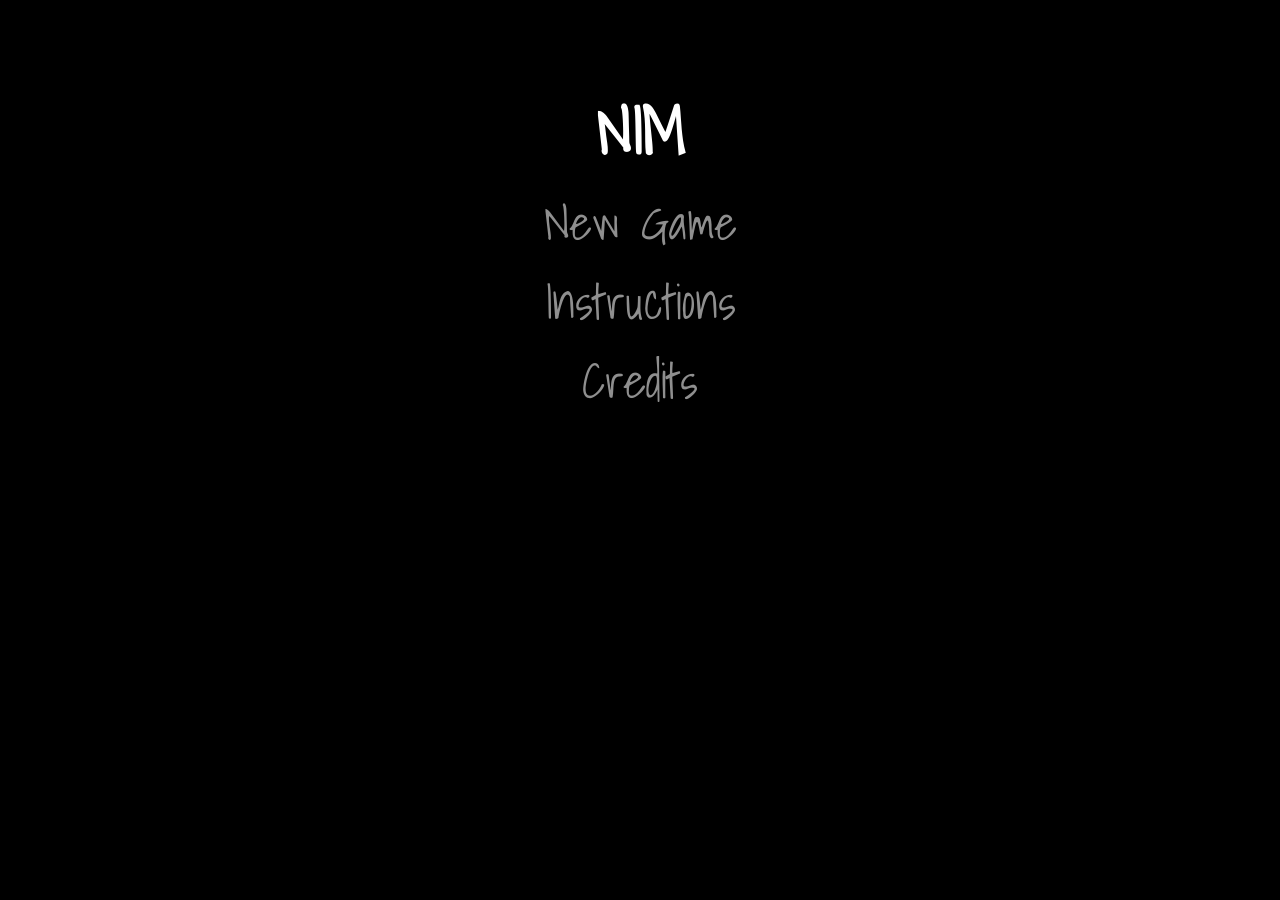
<file: index.html>
<!DOCTYPE html>
<html>
  <head>
    <link type="text/css" rel="stylesheet" href="style.css" />
    <meta charset="UTF-8" />
    <meta name="viewport" content="width=device-width, initial-scale=1.0" />
    <title></title>
  </head>

  <body>
    <div class="title">
      <!-- NIM -->
      <!-- <div><img src="ball.jpg" /></div> -->
    </div>
    <div class="menu-wrapper">
      <!-- <a href="../index.html" class="test-link">LINK!!</a> -->
      <div class="titleNew">NIM</div>
      <!-- <a href="../index.html" class="one-player"
        >1 Player
        
      </a> -->
      <button class="link" id="New-Game" onclick="newGame(event)">
        New Game
      </button>
      <!-- <a class="two-player">2 Player</a> -->
      <button class="link" id="Instructions" onclick="newGame(event)">
        Instructions
      </button>
      <button class="link" id="Credits" onclick="newGame(event)">
        Credits
      </button>
    </div>
  </body>
  <script src="index.js"></script>
</html>
</file>
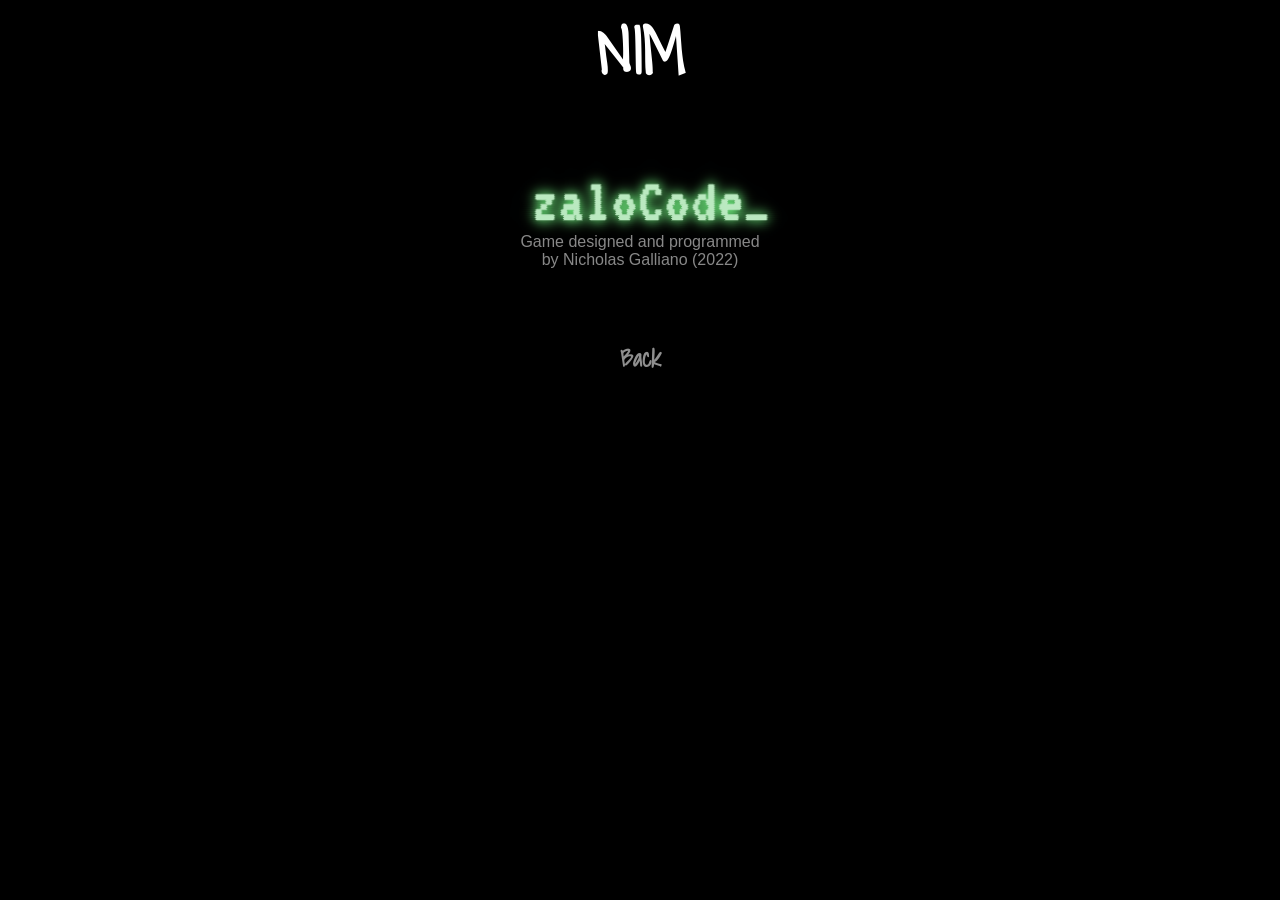
<file: credits.html>
<!DOCTYPE html>
<html>
  <head>
    <link type="text/css" rel="stylesheet" href="style.css" />
    <meta charset="UTF-8" />
    <meta name="viewport" content="width=device-width, initial-scale=1.0" />
    <title></title>
  </head>

  <body>
    <div class="content">
      <!-- <div class="parent">
      <img class="responsive center" src="http://placekitten.com/800/600" />
    </div> -->

      <div class="titleNew centre">NIM</div>
      <div class="logoDiv">
        <img src="logos/zaloCode_blur_distort4_alpha.png" class="logo" />
      </div>
      <div class="credits">
        Game designed and programmed<br />
        by Nicholas Galliano (2022)
      </div>

      <!-- <a href="index.html" class="back-to-main centre" onclick="back()">Back</a> -->
      <div class="back-to-main centre link" onclick="back()">Back</div>
      <!-- <div class="back-to-main centre">Back</div> -->
    </div>
  </body>
  <script src="instructions.js"></script>
</html>
</file>
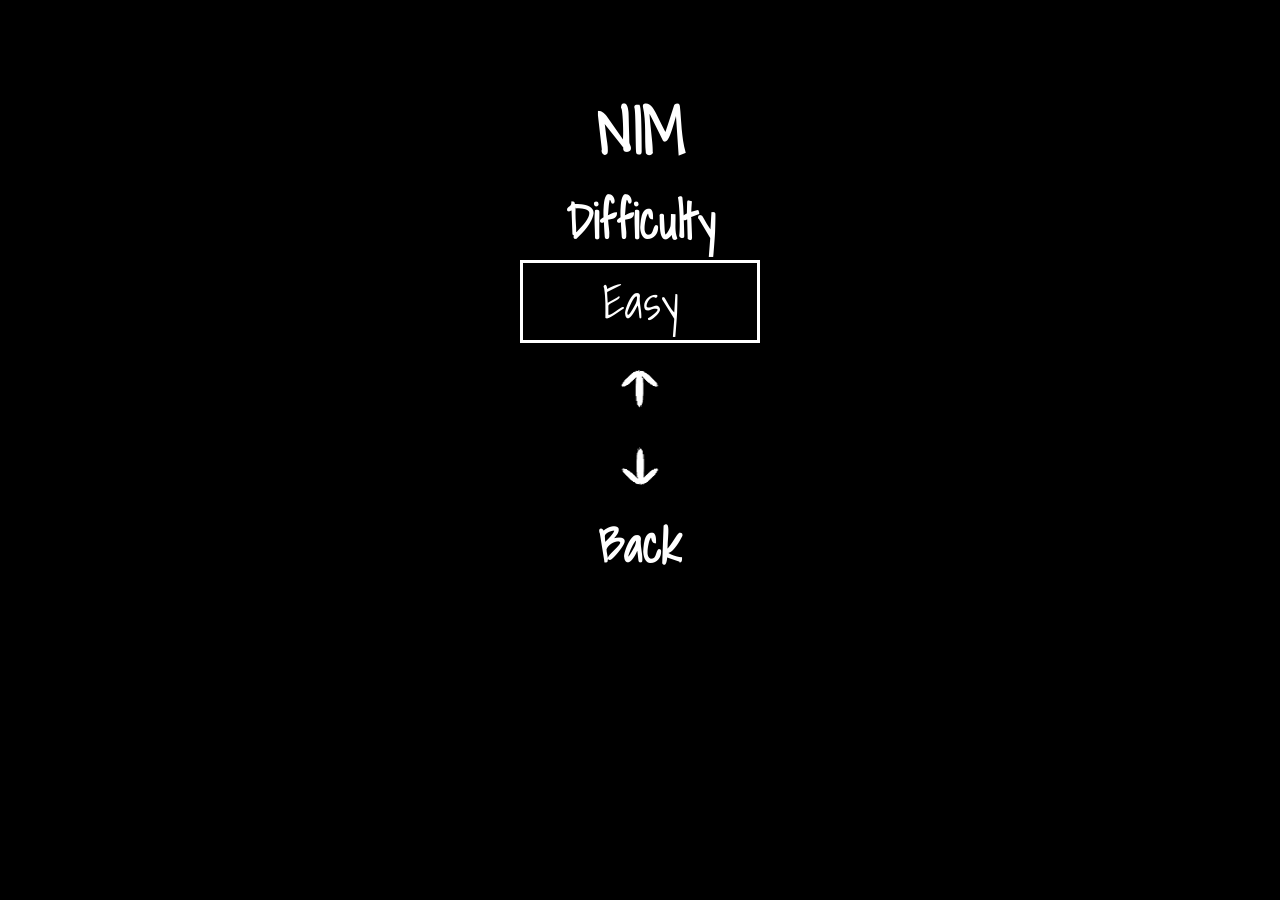
<file: difficulty.html>
<!DOCTYPE html>
<html>
  <head>
    <link type="text/css" rel="stylesheet" href="style.css" />
    <meta charset="UTF-8" />
    <meta name="viewport" content="width=device-width, initial-scale=1.0" />
    <title></title>
  </head>

  <body>
    <div class="title">
      <!-- NIM -->
      <!-- <div><img src="ball.jpg" /></div> -->
    </div>
    <div class="menu-wrapper">
      <!-- <a href="../index.html" class="test-link">LINK!!</a> -->
      <div class="titleNew">NIM</div>
      <!-- <a href="../index.html" class="one-player"
        >1 Player
        
      </a> -->

      <!-- <a class="two-player">2 Player</a> -->

      <div class="difficulty-wrapper">
        <div class="label">Difficulty</div>
        <div class="input">Easy</div>
        <div>
          <img class="arrow up" src="upArrow.png" width="40px" height="40px" />
        </div>
        <div>
          <img
            class="arrow down"
            src="downArrow.png"
            width="40px"
            height="40px"
          />
        </div>
      </div>
      <a href="index.html" class="back-to-main">Back</a>
    </div>
  </body>
  <script src="difficulty1.js"></script>
</html>
</file>
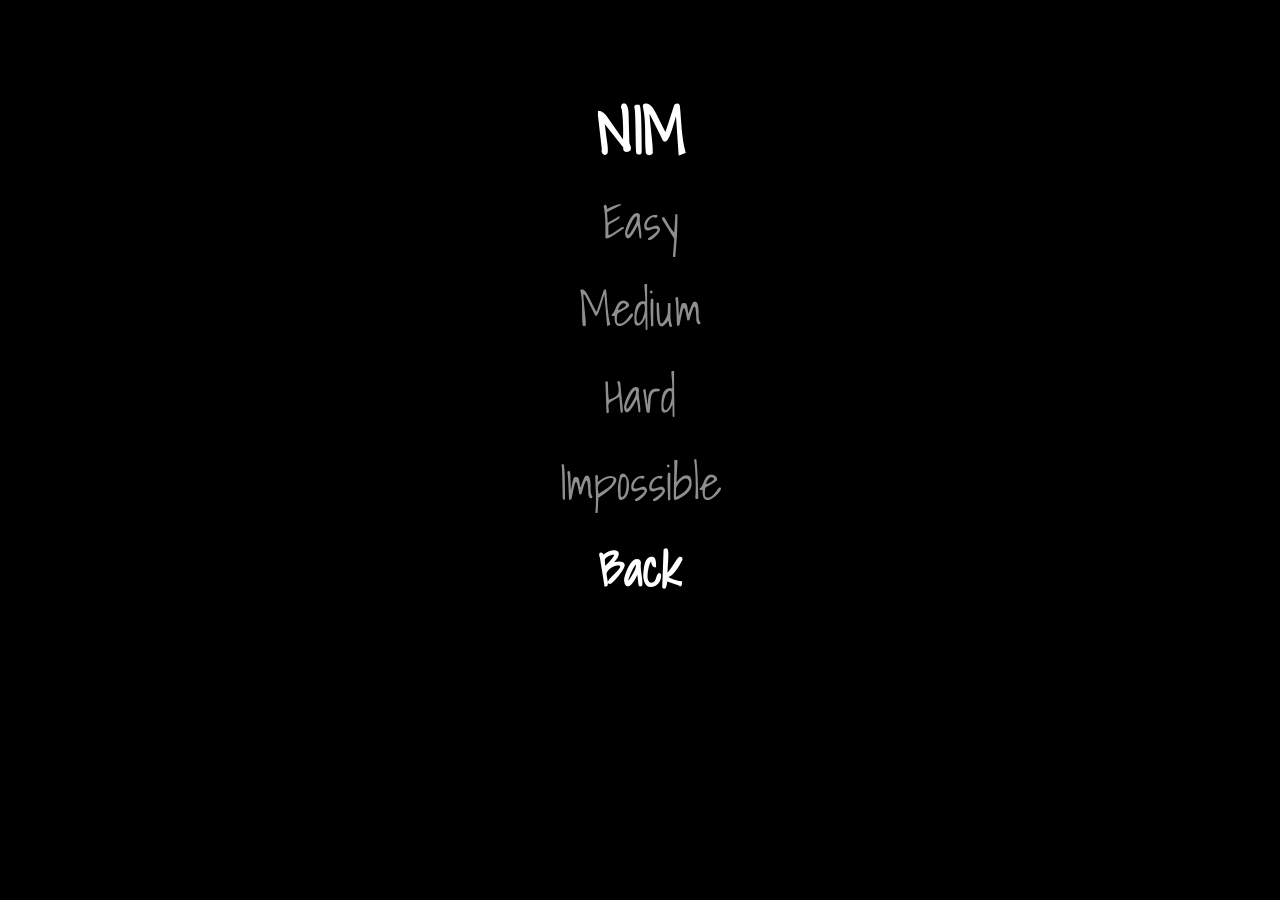
<file: difficulty1.html>
<!DOCTYPE html>
<html>
  <head>
    <link type="text/css" rel="stylesheet" href="style.css" />
    <meta charset="UTF-8" />
    <meta name="viewport" content="width=device-width, initial-scale=1.0" />
    <title></title>
  </head>

  <body>
    <div class="title">
      <!-- NIM -->
      <!-- <div><img src="ball.jpg" /></div> -->
    </div>
    <div class="menu-wrapper">
      <!-- <a href="../index.html" class="test-link">LINK!!</a> -->
      <div class="titleNew">NIM</div>
      <!-- <a href="../index.html" class="one-player"
        >1 Player
        
      </a> -->

      <!-- <a class="two-player">2 Player</a> -->

      <div class="difficulty-wrapper">
        <!-- <div class="label">Difficulty</div> -->
        <div class="input easy link">Easy</div>
        <div class="input medium link">Medium</div>
        <div class="input hard link">Hard</div>
        <div class="input impossible link">Impossible</div>
        <!-- <div>
          <img class="arrow up" src="upArrow.png" width="40px" height="40px" />
        </div>
        <div>
          <img
            class="arrow down"
            src="downArrow.png"
            width="40px"
            height="40px"
          />
        </div> -->
      </div>
      <a href="index.html" class="back-to-main link">Back</a>
    </div>
  </body>
  <script src="difficulty1.js"></script>
</html>
</file>
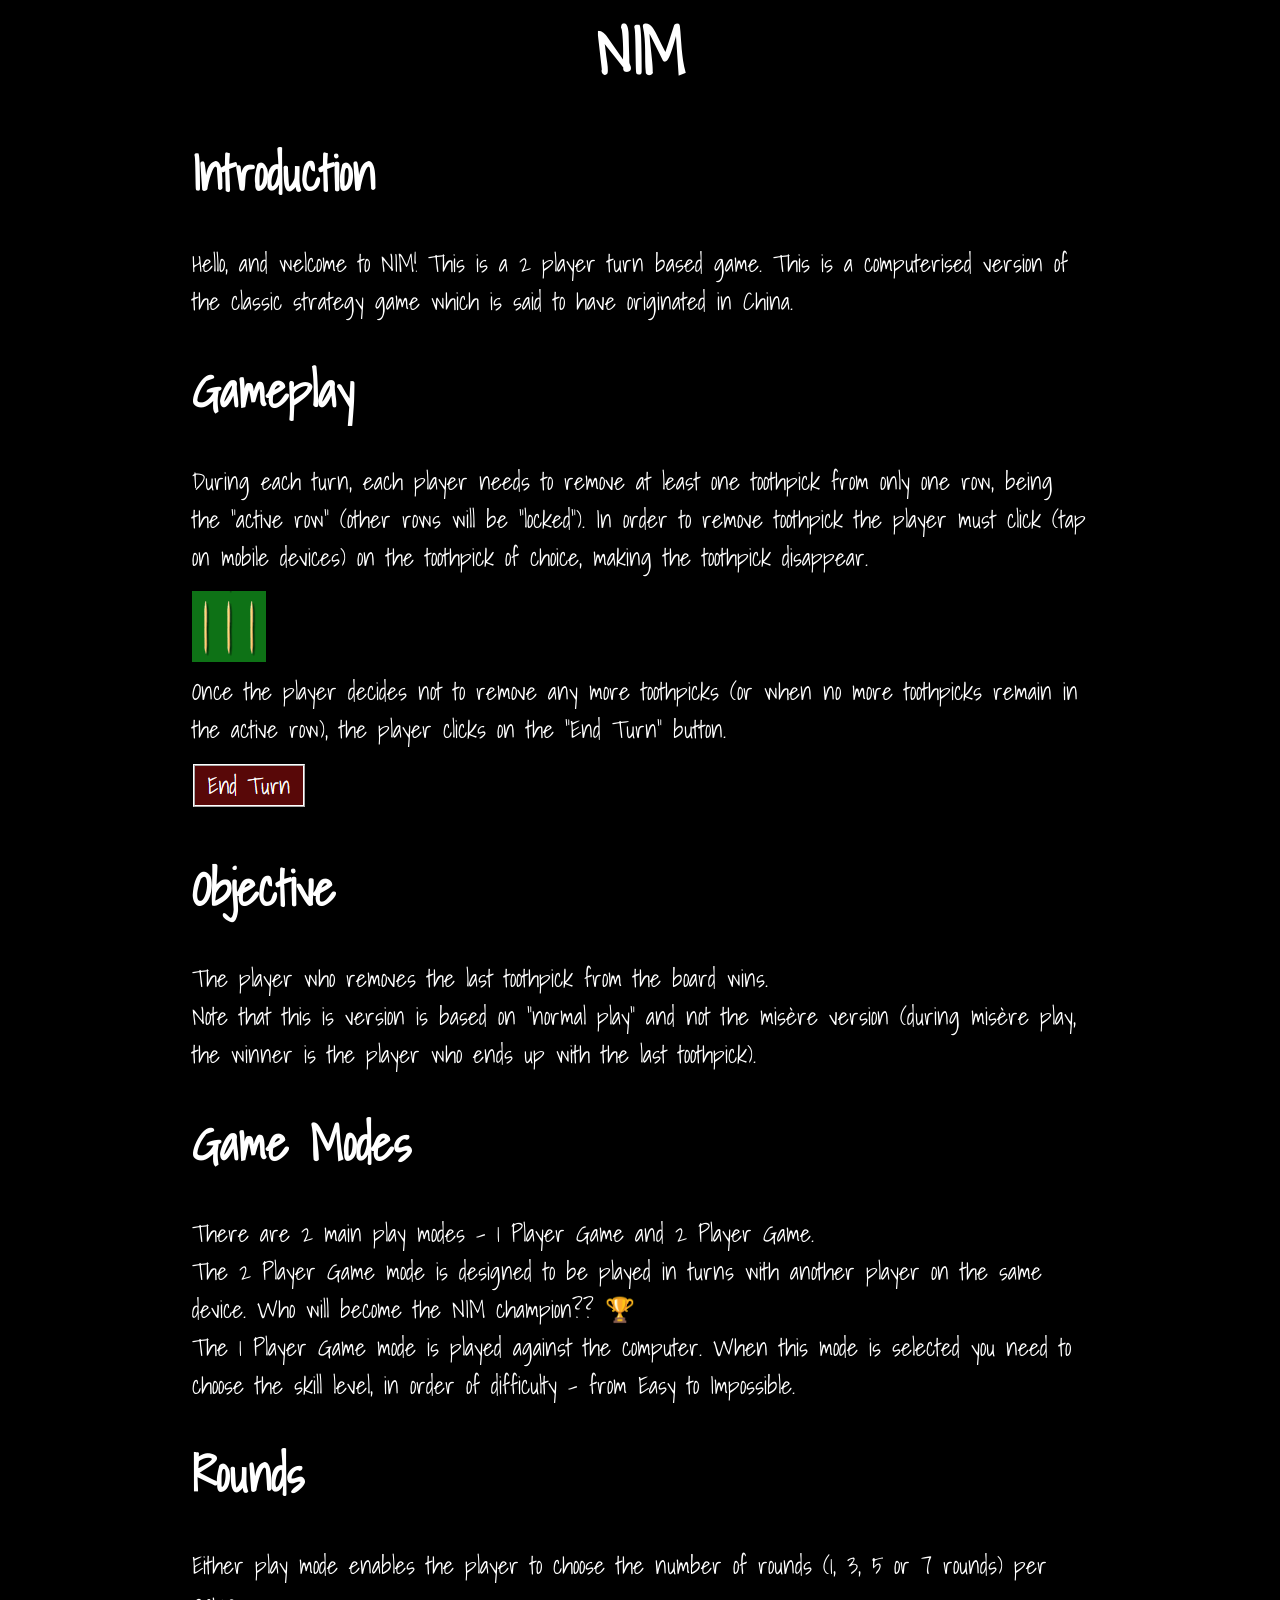
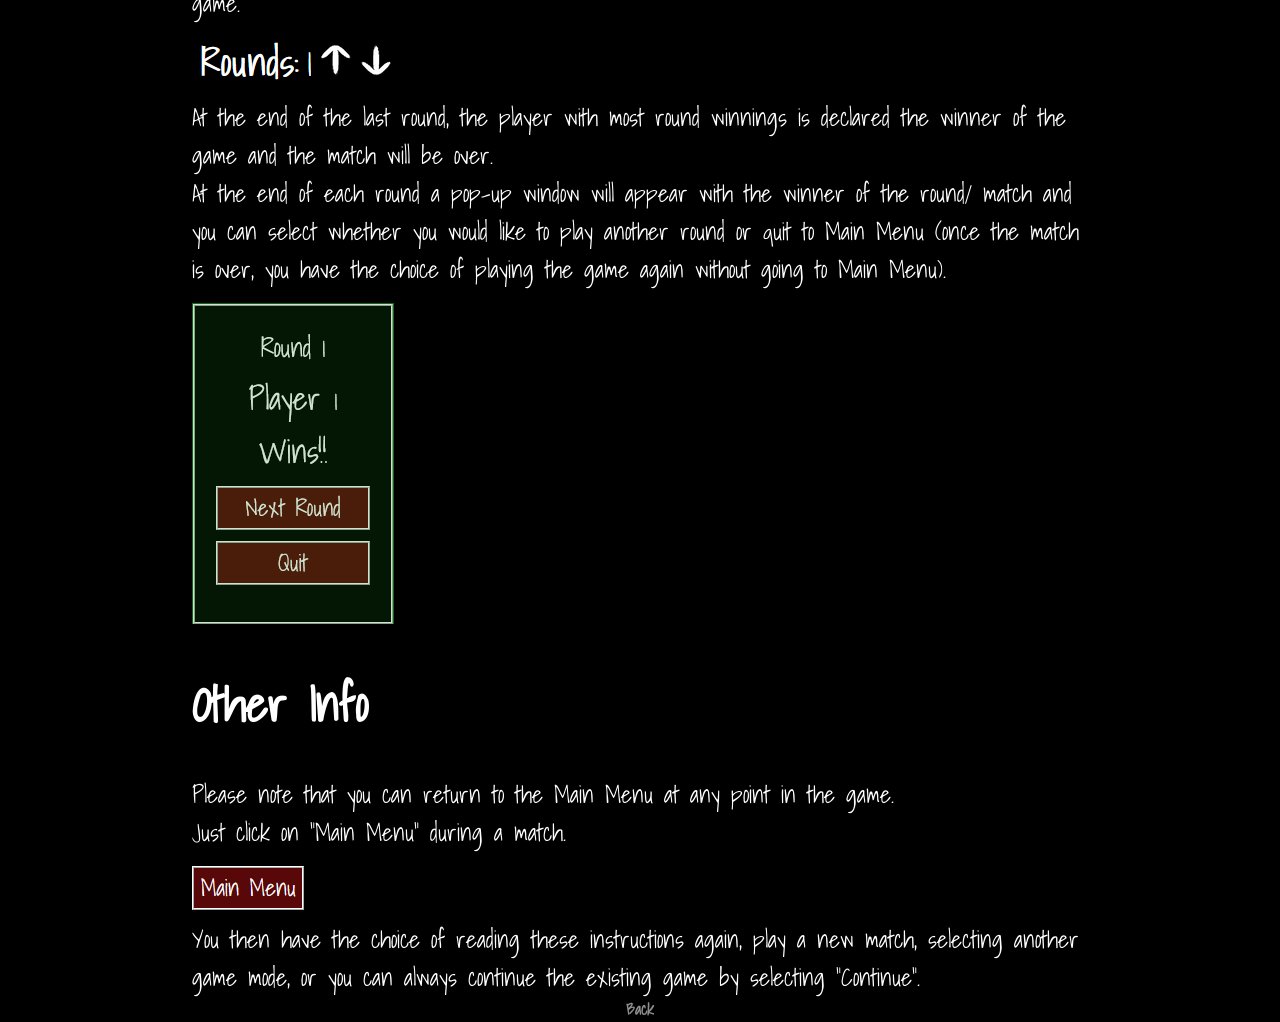
<file: instructions.html>
<!DOCTYPE html>
<html>
  <head>
    <link type="text/css" rel="stylesheet" href="style.css" />
    <meta charset="UTF-8" />
    <meta name="viewport" content="width=device-width, initial-scale=1.0" />
    <title></title>
  </head>

  <body>
    <div class="titleNew centre">NIM</div>
    <div class="content">
      <h1>Introduction</h1>
      Hello, and welcome to NIM! This is a 2 player turn based game. This is a
      computerised version of the classic strategy game which is said to have
      originated in China.
      <br />
      <h1>Gameplay</h1>
      During each turn, each player needs to remove at least one toothpick from
      only one row, being the "active row" (other rows will be "locked"). In
      order to remove toothpick the player must click (tap on mobile devices) on
      the toothpick of choice, making the toothpick disappear.
      <br />
      <img class="pic" src="imgs/toothpicks.png" />
      <br />
      Once the player decides not to remove any more toothpicks (or when no more
      toothpicks remain in the active row), the player clicks on the "End Turn"
      button.
      <br />
      <img class="pic" src="imgs/endTurn.png" />
      <br />
      <h1>Objective</h1>
      The player who removes the last toothpick from the board wins.
      <br />Note that this is version is based on "normal play" and not the
      misère version (during misère play, the winner is the player who ends up
      with the last toothpick).
      <br />
      <h1>Game Modes</h1>
      There are 2 main play modes - 1 Player Game and 2 Player Game.
      <br />
      The 2 Player Game mode is designed to be played in turns with another
      player on the same device. Who will become the NIM champion?? 🏆
      <br />
      The 1 Player Game mode is played against the computer. When this mode is
      selected you need to choose the skill level, in order of difficulty - from
      Easy to Impossible.
      <br />
      <h1>Rounds</h1>
      Either play mode enables the player to choose the number of rounds (1, 3,
      5 or 7 rounds) per game.
      <br />
      <img class="pic" src="imgs/rounds.png" />
      <br />
      At the end of the last round, the player with most round winnings is
      declared the winner of the game and the match will be over.
      <br />
      At the end of each round a pop-up window will appear with the winner of
      the round/ match and you can select whether you would like to play another
      round or quit to Main Menu (once the match is over, you have the choice of
      playing the game again without going to Main Menu).
      <br />
      <img class="pic" src="imgs/popupRound.png" />
      <br />
      <h1>Other Info</h1>
      Please note that you can return to the Main Menu at any point in the game.
      <br />

      Just click on "Main Menu" during a match.
      <br />
      <img class="pic" src="imgs/mainMenu.png" />
      <br />
      You then have the choice of reading these instructions again, play a new
      match, selecting another game mode, or you can always continue the
      existing game by selecting "Continue".
    </div>

    <!-- <a href="index.html" class="back-to-main centre" onclick="back()">Back</a> -->
    <div class="back-to-main centre link" onclick="back()">Back</div>
    <!-- <div class="back-to-main centre">Back</div> -->
  </body>
  <script src="instructions.js"></script>
</html>
</file>
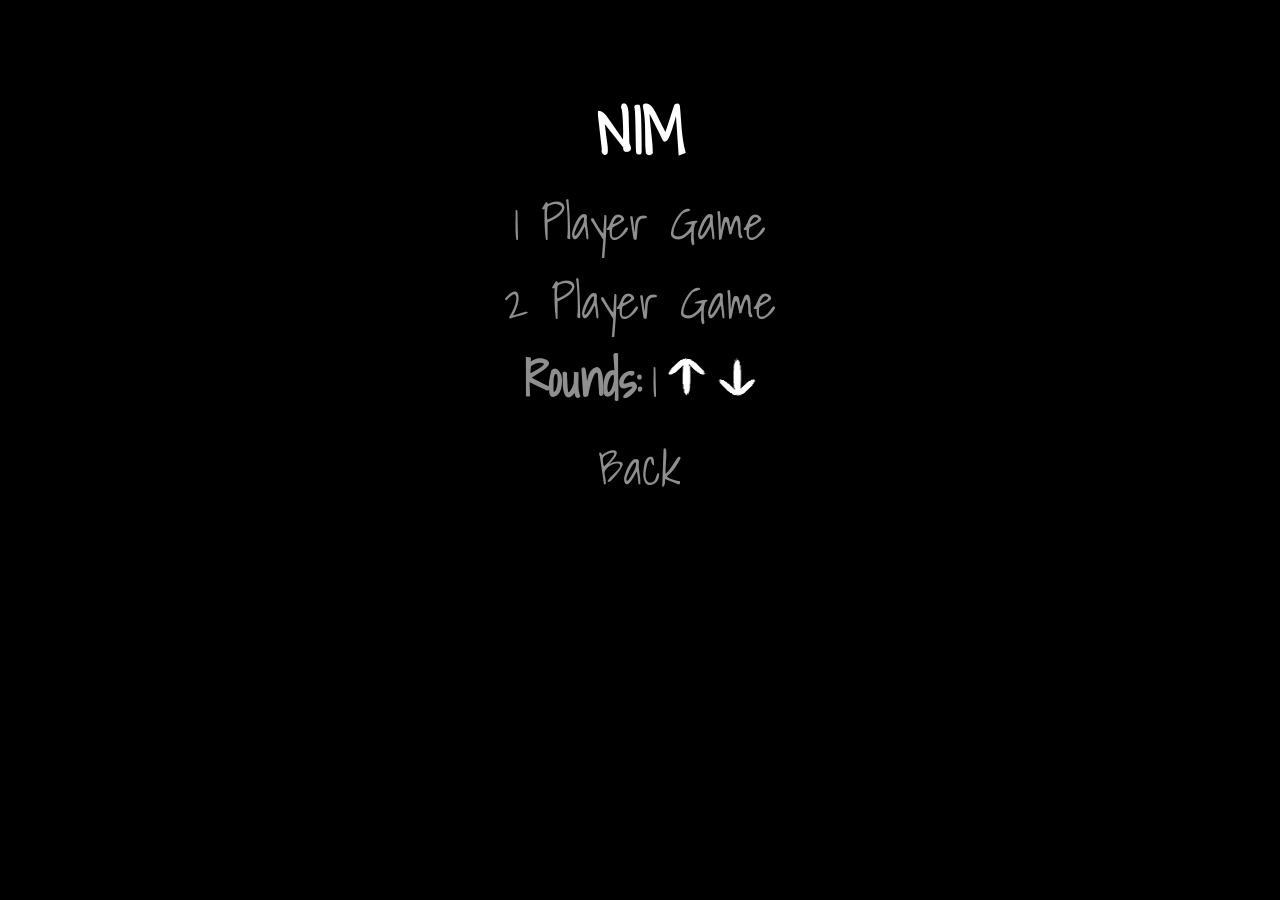
<file: newGame.html>
<!DOCTYPE html>
<html>
  <head>
    <link type="text/css" rel="stylesheet" href="style.css" />
    <meta charset="UTF-8" />
    <meta name="viewport" content="width=device-width, initial-scale=1.0" />
    <title></title>
  </head>

  <body>
    <div class="title">
      <!-- NIM -->
      <!-- <div><img src="ball.jpg" /></div> -->
    </div>
    <div class="menu-wrapper">
      <!-- <a href="../index.html" class="test-link">LINK!!</a> -->
      <div class="titleNew">NIM</div>
      <!-- <a href="../index.html" class="one-player"
        >1 Player
        
      </a> -->
      <button
        class="link"
        id="1-Player"
        href="difficulty1.html"
        onclick="newGame(event)"
      >
        1 Player Game
      </button>
      <!-- <a class="two-player">2 Player</a> -->
      <button
        class="link"
        id="2-Player"
        href="game/game.html"
        onclick="newGame(event)"
      >
        2 Player Game
      </button>

      <div class="rounds-wrapper">
        <div class="label">Rounds:</div>
        <div class="round-no">1</div>
        <div>
          <img
            class="arrow up link"
            src="upArrow.png"
            width="40px"
            height="40px"
          />
        </div>
        <div>
          <img
            class="arrow down link"
            src="downArrow.png"
            width="40px"
            height="40px"
          />
        </div>
      </div>
      <button id="back-to-main" class="link">Back</button>
    </div>
  </body>
  <script src="newGame.js"></script>
</html>
</file>
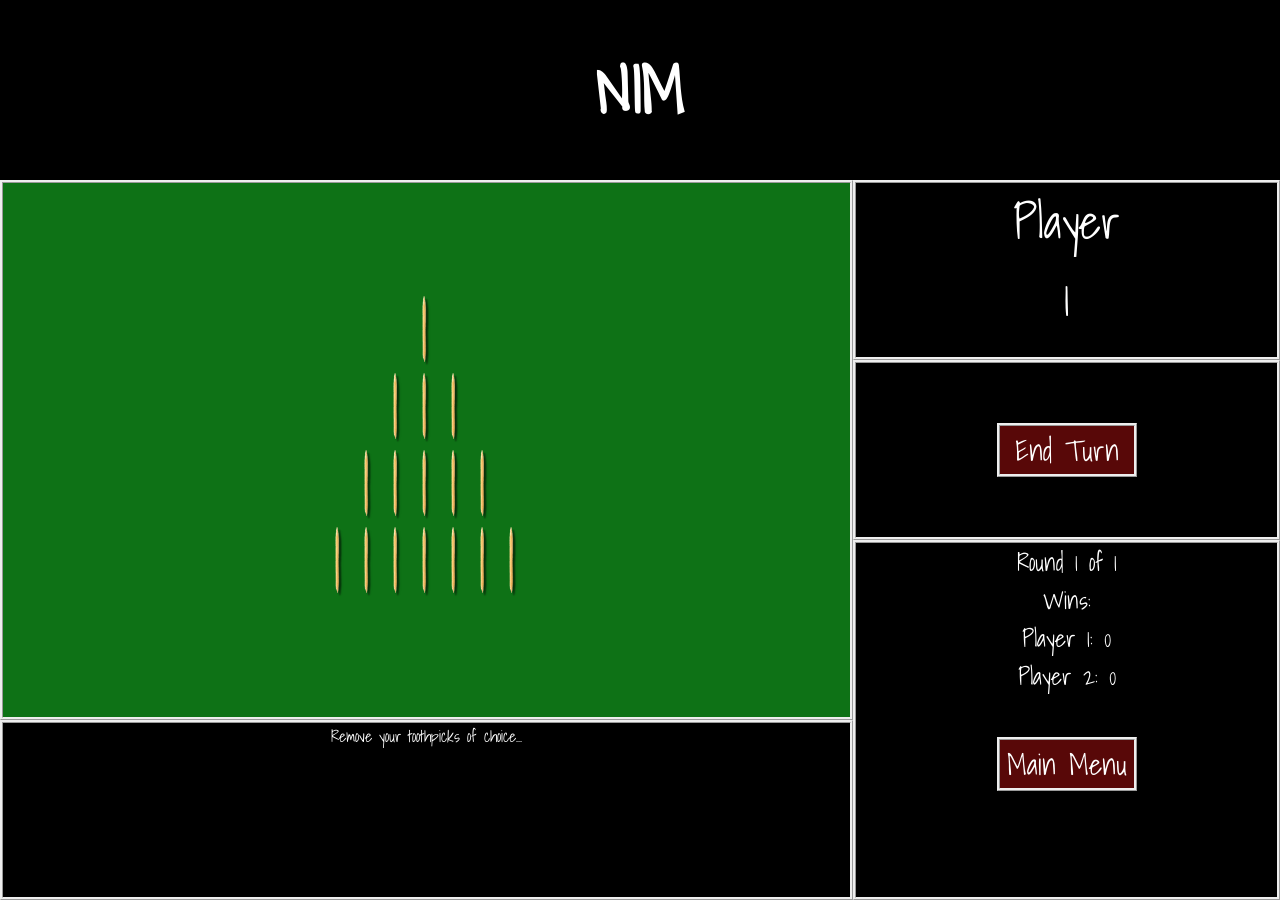
<file: game/game.html>
<!DOCTYPE html>
<html>
  <head>
    <link type="text/css" rel="stylesheet" href="style.css" />
    <meta charset="UTF-8" />
    <meta name="viewport" content="width=device-width, initial-scale=1.0" />
    <title></title>
  </head>

  <body class="true">
    <div class="condition"></div>
    <!-- <div id="inlineSet"></div> -->
    <!-- <div class="title">NIM</div> -->

    <div class="main-container" id="blur">
      <!-- <div id="nimSet">blah</div> -->
      <div class="title">
        NIM
        <!-- <div><img src="ball.jpg" /></div> -->
      </div>
      <div id="nimSet">
        <div id="innerWrapper"></div>
        <div id="test-div"></div>
        <!-- <div class="innerWrapper">
          <img
            id="testImage"
            src="/images/Toothpick_cropped_shaved_shadow.png"
            class="match"
          />
        </div> -->
      </div>

      <div class="status"></div>
      <!-- <div class="player player-0 player--active">Player 1-3</div> -->
      <div class="player-wrapper">
        <div class="player">Player</div>
        <div class="player" id="player-no">1</div>
      </div>

      <!-- <div class="active-plyer" id="active-plyer-no">rgrg</div> -->
      <div class="end-turn-wrapper">
        <button
          class="end-turn buttons match-buttons"
          onclick="chgPlyer(genStats)"
        >
          End Turn
        </button>
        
      </div>
      
      <!-- <div class="player player-1">Player 2-5</div> -->
      <div class="game-stats">
        <!-- <div>Stats</div><br> -->
        <div class="round-no">Round 1 of 1</div>
        <div>Wins:</div>
        <div class="player-score-wrapper">
          <span class="player0-wins-label">Player 1: </span>
          <span class="player0-wins"></span>
        </div>
        <div class="player-score-wrapper">
          <span class="player1-wins-label">Player 2: </span>
          <span class="player1-wins"></span>
        </div>

        <br />
        <button class="Main-Menu buttons match-buttons" onclick="mainMenu()">
          Main Menu
        </button>
      </div>
    </div>

    <div class="winner-popup">
      <span class="winner popup-title"></span>
      <span class="winner round-num"></span>
      <div>
        <span class="winner winner-player">Player</span>
        <span class="winner winner-player-no"></span>
      </div>

      <div class="winner you-won">Wins!!</div>
      <div class="winner buttons-wrapper">
        <!-- <div> -->
        <button
          class="winner popup-buttons button1 buttons"
          onclick="winnerMenu(event)"
        ></button>
        <!-- <button
          class="winner popup-buttons button2"
          onclick="location.href='../index.html';"
        > -->
        <button
          class="winner popup-buttons button2 buttons"
          onclick="location.href='../index.html';"
        >
          Quit
        </button>
        <!-- </div> -->
      </div>
    </div>

    <!-- <p id="test_p"></p>
    <p id="afterClick"></p>
    <div id="button" onClick="remove()">Click Me!</div>

    <div id="testArea1">
      <div id="aCookie">CookieA</div>
      <div id="bCookie">CookieB</div>
      <div id="cCookie">CookieC</div>
    </div>
    <div id="testArea2">
      <img id="match" src="match.png" />
      <div id="1Cookie">Cookie1</div>
      <div id="2Cookie">Cookie2</div>
      <div id="3Cookie">Cookie3</div>
    </div> -->
  </body>
  <script src="touchDeviceDetect.js"></script>
</html>
</file>
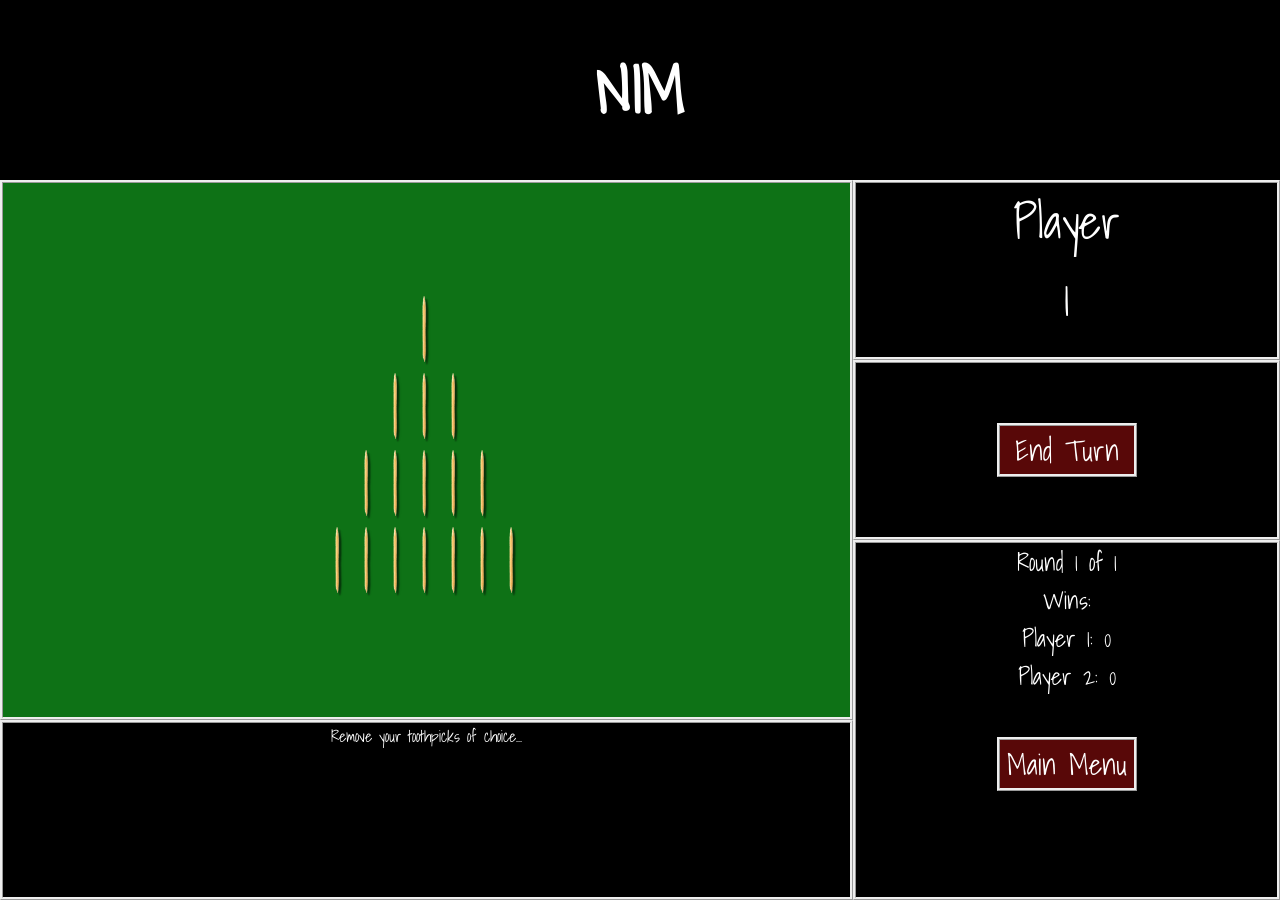
<file: game/onePlayer.html>
<!DOCTYPE html>
<html>
  <head>
    <link type="text/css" rel="stylesheet" href="style.css" />
    <meta charset="UTF-8" />
    <meta name="viewport" content="width=device-width, initial-scale=1.0" />
    <title></title>
  </head>

  <body>
    <!-- <div id="inlineSet"></div> -->
    <!-- <div class="title">NIM</div> -->

    <div class="main-container" id="blur">
      <!-- <div id="nimSet">blah</div> -->
      <div class="title">
        NIM
        <!-- <div><img src="ball.jpg" /></div> -->
      </div>
      <div id="nimSet">
        <div id="innerWrapper"></div>
        <div id="test-div"></div>
        <!-- <div class="innerWrapper">
          <img
            id="testImage"
            src="/images/Toothpick_cropped_shaved_shadow.png"
            class="match"
          />
        </div> -->
      </div>

      <div class="status"></div>
      <!-- <div class="player player-0 player--active">Player 1-3</div> -->
      <div class="player-wrapper">
        <div class="player">Player</div>
        <div class="player" id="player-no">1</div>
      </div>

      <!-- <div class="active-plyer" id="active-plyer-no">rgrg</div> -->
      <div class="end-turn-wrapper">
        <button
          class="end-turn buttons match-buttons"
          onclick="chgPlyer(genStats)"
        >
          End Turn
        </button>
      </div>
      <!-- <div class="player player-1">Player 2-5</div> -->
      <div class="game-stats">
        <!-- <div>Stats</div><br> -->
        <div class="round-no">Round 1 of 1</div>
        <div>Wins:</div>
        <div class="player-score-wrapper">
          <span class="player0-wins-label">Player 1: </span>
          <span class="player0-wins"></span>
        </div>
        <div class="player-score-wrapper">
          <span class="player1-wins-label">Player 2: </span>
          <span class="player1-wins"></span>
        </div>

        <br />
        <button class="Main-Menu buttons match-buttons" onclick="mainMenu()">
          Main Menu
        </button>
      </div>
    </div>

    <div class="winner-popup">
      <span class="winner popup-title"></span>
      <span class="winner round-num"></span>
      <div>
        <span class="winner winner-player">Player</span>
        <span class="winner winner-player-no"></span>
      </div>

      <div class="winner you-won">You Won!!</div>
      <div class="winner buttons-wrapper">
        <!-- <div> -->
        <button
          class="winner popup-buttons button1 buttons"
          onclick="winnerMenu(event)"
        ></button>
        <!-- <button
          class="winner popup-buttons button2"
          onclick="location.href='../index.html';"
        > -->
        <button
          class="winner popup-buttons button2 buttons"
          onclick="location.href='../index.html';"
        >
          Quit
        </button>
        <!-- </div> -->
      </div>
    </div>

    <!-- <p id="test_p"></p>
    <p id="afterClick"></p>
    <div id="button" onClick="remove()">Click Me!</div>

    <div id="testArea1">
      <div id="aCookie">CookieA</div>
      <div id="bCookie">CookieB</div>
      <div id="cCookie">CookieC</div>
    </div>
    <div id="testArea2">
      <img id="match" src="match.png" />
      <div id="1Cookie">Cookie1</div>
      <div id="2Cookie">Cookie2</div>
      <div id="3Cookie">Cookie3</div>
    </div> -->
  </body>
  <script src="onePlayerGameNoChangeplyr.js"></script>
</html>
</file>
<file: style.css>
@import url("https://fonts.googleapis.com/css2?family=Shadows+Into+Light&display=swap");

a:link,
a:visited {
  color: #ffffff;
}

html {
  box-sizing: border-box;
  margin: 0;
  padding: 0;
  -webkit-user-select: none;
  -ms-user-select: none;
  user-select: none;
}
*,
*:before,
*:after {
  box-sizing: inherit;
}
body {
  /* background: url(/images/apple_pie_tabletop_clean.png) no-repeat center center
    fixed; */
  /* filter: blur(10px); */
  /* -webkit-background-size: cover;
  -moz-background-size: cover;
  -o-background-size: cover; */
  font-family: "Shadows Into Light", cursive;
  color: white;
  background-color: black;

  margin: auto;
  /* text-align: center; */
}

.title {
  display: flex;
  align-items: center;
  justify-content: center;
  grid-area: title;
  background-color: black;
  height: 100%;
  width: 100%;
  font-size: 4rem;
  font-weight: 1000;
  /* border: solid white; */
  /* border-style: ridge; */
}

.menu-wrapper {
  margin: auto;
  display: flex;
  flex-direction: column;
  font-size: 3rem;
  width: max-content;
  justify-content: center;
  /* border: solid white; */
  align-items: center;
  /* align-items: center; */
  /* text-align: left; */
  padding-top: 80px;
}

/* .menu-wrapper > div {
  padding-bottom: 20px;
} */
/* .one-player {
  text-align: left;
} */

.titleNew {
  font-size: 4rem;
  font-weight: 1000;
}

/* .one-player {
  text-decoration: none;
} */

/* .test-link {
  text-decoration: none;
} */

a {
  text-decoration: none;
  /* user-select: none; */
}
/* 
.arrow {
  color: black;
  background-color: white;
}
 */
a:visited {
  color: inherit;
  padding-bottom: 20px;
}

a:active {
  background-color: black;
  text-decoration: none;
}

a:focus {
  outline: 0;
}

.rounds-wrapper {
  /* position: absolute;
  left: 550px;
  top: 330px; */

  display: flex;
  justify-content: space-between 10px;
  column-gap: 10px;
  color: rgb(143, 143, 143);
}

.difficulty-wrapper {
  /* position: absolute;
  left: 550px;
  top: 330px; */
  text-align: center;
  display: flex;
  /* justify-content: center; */
  flex-direction: column;
  /* justify-content: space-around 20px; */
  /* column-gap: 10px; */
}

.input {
  border: solid white 3px;
  width: 15rem;
  margin-bottom: 10px;
  cursor: pointer;
}
.label {
  font-weight: 700;
}

.logoDiv {
  /* position: relative; */
  background-color: rgb(66, 14, 117);
  /* width: 200px;
  height: 200px;
  margin-left: 15%;
  margin-right: 15%; */
  /* height: 50px; */
  position: relative;
  margin-top: 100px;
}

.logo {
  /* position: absolute;
  top: 50%;
  left: 50%;
  transform: translate(-50%, -50%);

  max-width: 100%;
  max-height: 100%; */
  margin: 0;
  position: absolute;
  top: 80%;
  left: 51%;
  -ms-transform: translate(-50%, -50%);
  transform: translate(-50%, -50%);
  width: 280px;

  /* display: block;
  margin-left: auto;
  margin-right: auto; */
  /* margin-left: 2%;
  margin-right: 98%; */
  /* width: 300px; */
  /* background-color: blueviolet; */
}

.credits {
  position: relative;
  top: 30px;
  /* background-color: blueviolet; */
  text-align: center;
  margin-bottom: 100px;
  font-family: Arial, Helvetica, sans-serif;
  color: rgb(136, 136, 136);
  font-size: 1rem;
  /* white-space: nowrap; */
}

.input:hover {
  background-color: white;
  color: black;
}

.round-no {
  margin-bottom: 10px;
  /* cursor: pointer; */
}

.content {
  margin-left: 15%;
  margin-right: 15%;
  font-size: 1.5rem;
}

.centre {
  display: block;
  width: 100%;
  text-align: center;
}
.back-to-main {
  font-size: 3rem;
  font-weight: 1000;
}

.pic {
  margin-top: 15px;
}

.arrow {
  cursor: pointer;
}

.back-to-main {
  cursor: pointer;
}

.link {
  transition: all 0.2s;
  font-family: inherit;
  color: rgb(143, 143, 143);
  background-color: inherit;
  border: none;
  font-size: inherit;
}
.link:active {
  transform: translate(0, 3px);
  color: white;
}
/* .up {
  position: absolute;
  left: 180px;
  top: 18px;
}

.down {
  position: absolute;
  left: 220px;
  top: 18px;
} */
/* .rounds {
  display: inline;

  background: none;
  border: 4px solid #eee;
  font-family: inherit;
  color: inherit;
  font-size: 2rem; */
/* padding: 2.5rem; */
/* width: 4rem;
  height: 3rem;
  text-align: center; */

/* margin-bottom: 3rem; */
/* } */

/* .rounds-wrapper {
  display: grid;
  grid-template-columns: 1fr 1fr 1fr 1fr;
  grid-template-rows: 1fr 1fr;

  grid-template-areas:
    "label label input arrow-up"
    "label label input arrow-down";
} */

/* .label {
  grid-area: label;
} */

/* .input {
  grid-area: input;
  background-color: lawngreen;
  text-align: center;
} */

/* .up {
  grid-area: arrow-up;
  background-color: rgb(55, 104, 6);
}

.down {
  grid-area: arrow-down;
  background-color: rgb(16, 31, 1);
} */
/* .responsive {
  max-width: 100%;
  max-height: 100%;
}

.center {
  position: absolute;
  top: 50%;
  left: 50%;
  transform: translate(-50%, -50%);
}

parent {
  position: relative;
} */
</file>
<file: game/style.css>
@import url("https://fonts.googleapis.com/css2?family=Shadows+Into+Light&display=swap");

html {
  box-sizing: border-box;
  margin: 0;
  padding: 0;
  -webkit-user-select: none;
  -ms-user-select: none;
  user-select: none;
}
*,
*:before,
*:after {
  box-sizing: inherit;
}
body {
  /* background: url(/images/apple_pie_tabletop_clean.png) no-repeat center center
    fixed; */
  /* filter: blur(10px); */
  /* -webkit-background-size: cover;
  -moz-background-size: cover;
  -o-background-size: cover; */
  font-family: "Shadows Into Light", cursive;
  color: white;
  background-color: black;

  margin: auto;
  text-align: center;
}

.main-container {
  display: grid;
  align-items: center;

  height: 100vh;
  grid-template-columns: 1fr 1fr 1fr;
  grid-template-rows: 1fr 1fr 1fr 1fr 1fr;

  /* grid-auto-rows: 25%; */
  /* grid-gap: 20px; */
  grid-template-areas:
    "title title title"
    "board board player"
    "board board end-turn-wrapper"
    "board board game-stats"
    "status status game-stats";

  /* "board"; */
  /* "board"; */
}

/* #nimset {
  border: solid white;
  background-color: brown;
} */

#nimSet img {
  margin-left: 10px;
  margin-right: 10px;
  top: 1rem;

  width: 9px;
  /* height: 70px; */
  height: 70px;
}

.title {
  display: flex;
  align-items: center;
  justify-content: center;
  grid-area: title;
  background-color: black;
  height: 100%;
  width: 100%;
  font-size: 4rem;
  font-weight: 1000;
  /* border: solid white; */
  /* border-style: ridge; */
}

/* #nimset::before {
  display: inline-block;
  vertical-align: middle;
}
 */
#nimSet {
  /* display: flex;
  align-items: center;
  justify-content: center; */
  /* padding-top: 5vh;
  padding-bottom: 5vh; */
  /* padding-top: 5vh; */
  background-color: rgb(14, 114, 22);
  grid-area: board;
  border-style: ridge;
  height: 100%;
  width: 100%;
  /* display: inline-block; */

  display: flex;
  justify-content: center;
  align-items: center;

  /* vertical-align: middle; */
  /* margin: 0; */
  /* position: relative; */
  /* display: block; */
  /* margin: auto; */
  /* top: 50%; */
  /* transform: translateY(-50%); */
  /* position: relative; */

  /* padding: auto;

  
  margin: auto;
  vertical-align: middle; */
  /* position: absolute; */
  /* top: 50%;
  left: 50%; */
  /* transform: translate(50%, -50%); */
  /* display: block;
  margin-left: auto;
  margin-right: auto; */

  /* height: 100vh; */
  /* padding-top: 10%; */

  /* grid-area: board; */
}

/* .innerWrapper {
  align-items: center;
 
} */

/* #testImage {
  margin: 0;
  position: absolute;
  top: 50%;
  -ms-transform: translateY(-50%);
  transform: translateY(-50%);
} */
/* #row0 {
  display: flex;
  align-items: center;
  justify-content: center;
}

#row1 {
  display: flex;
  align-items: center;
  justify-content: center;
} */
.status {
  /* background-color: cadetblue; */
  /* background: url(/images/note_paper_transparent_cropped.png) no-repeat; */
  /* background-size: 300px 220px; */

  height: 100%;
  width: 100%;
  /* color: black; */
  background: black;
  grid-area: status;

  border-style: ridge;
  /* position: relative; */
  /* left: 20px; */
  /* backdrop-filter: grayscale(30%); */
  /* backdrop-filter: blur(8px); */

  /* moz-backdrop-filter: blur(8px); */
  /* filter: blur(8px); */
}

.match {
  cursor: pointer;
}
/* .player-0 {
  background-color: chartreuse;
  grid-area: player-0;
} */
.end-turn-wrapper {
  display: flex;
  align-items: center;
  justify-content: center;
  height: 100%;
  width: 100%;
  grid-area: end-turn-wrapper;
  border: ridge;
}
/* .end-turn {
  width: 50%;
  height: 50%;
 */
/* background-color: darkblue;
  grid-area: end-turn;
  height: 100%;
  width: 100%; */

/* .end-turn:hover {
 
  cursor: pointer;
} */

/* .player-1 {
  background-color: rgb(226, 129, 17);
  grid-area: player-1;
} */

.player-wrapper {
  display: flex;
  flex-direction: column;
  border: ridge;
  grid-area: player;
  height: 100%;
  width: 100%;
}

.player {
  /* display: flex;
  align-items: center;
  justify-content: center; */

  color: white;
  /* background-color: aqua; */
  font-size: 3rem;
  /* margin-top: 50px; */
  background-color: black;

  /* border: ridge; */
  /* grid-area: player; */
  /* vertical-align: middle; */

  /* display: block;
  margin-left: auto;
  margin-right: auto; */
}

/* .player--active {
  color: red;
  font-weight: 1000;
} */

.game-stats {
  background-color: black;
  grid-area: game-stats;
  height: 100%;
  width: 100%;
  border: ridge;
  font-size: 1.5rem;
}
/* .players {
  border: solid white;
  height: 100%;
  width: 100%;
} */

.main-container#blur.active {
  filter: blur(20px);
  pointer-events: none;
  user-select: none;
}

.winner-popup {
  /* display: flex;
  flex-direction: column; */
  padding-top: 1rem;
  position: fixed;
  font-size: 2.5rem;
  top: 40%;
  left: 50%;
  transform: translate(-50%, -50%);
  width: 250px;
  height: 25rem;
  /* padding: 50px; */
  box-shadow: 0 5px 30px rgba(0, 0, 0, 0.3);
  background: rgb(0, 0, 0);
  visibility: hidden;
  opacity: 0;
  transition: 0.5s;
  border: ridge;
  /* min-height: 80%; */
}

.winner-popup.active {
  visibility: visible;
  opacity: 0.8;
  transition: 0.5s;
  top: 50%;
}

.winner.popup-title {
  /* display: inline-block; */
  font-size: 2rem;
}

.winner.round-num {
  /* visibility: hidden; */
  /* display: inline-block; */
  font-size: 2rem;
}
.winner.winner-player-no {
  /* display: inline-block; */
  font-size: 2rem;
}

.round-plyer-winner {
  display: inline-block;
}

/* .winner.buttons-wrapper { */
/* width: 100%; */

/* border: ridge; */
/* display: flex;
  align-items: center;
  justify-content: center; */
/* }
 */
/* .round {
  display: inline-block;
} */
.buttons {
  background-color: #580808;
  font-family: inherit;
  width: 12rem;
  border: ridge;
  color: white;
  /* padding: 15px 32px; */
  text-align: center;
  text-decoration: none;
  display: inline-block;
  font-size: 1.8rem;
  margin: 4px 2px;
  cursor: pointer;
  transition: all 0.2s;
  /* word-wrap: break-word; */
}

.buttons:active {
  /* transform: translate(-0.001%, 0.001%); */
  /* transform: translate(-50%, 3px); */
  transform: translate(0, 3px);

  /* box-shadow: 0 1rem 2rem rgba(0, 0, 0, 0.15); */
  background-color: #cf0909;
}

.buttons:focus {
  outline: none;
}

.hover:hover {
  background-color: #cf0909;
}
/* 
.buttons:hover {
  background-color: #cf0909;
} */

/* @media (hover: hover) {
  .buttons:hover {
    background-color: #cf0909;
  }
} */

.match-buttons {
  width: 140px;
}

/* body.true .condition {
  background-color: aqua;
} */
</file>
